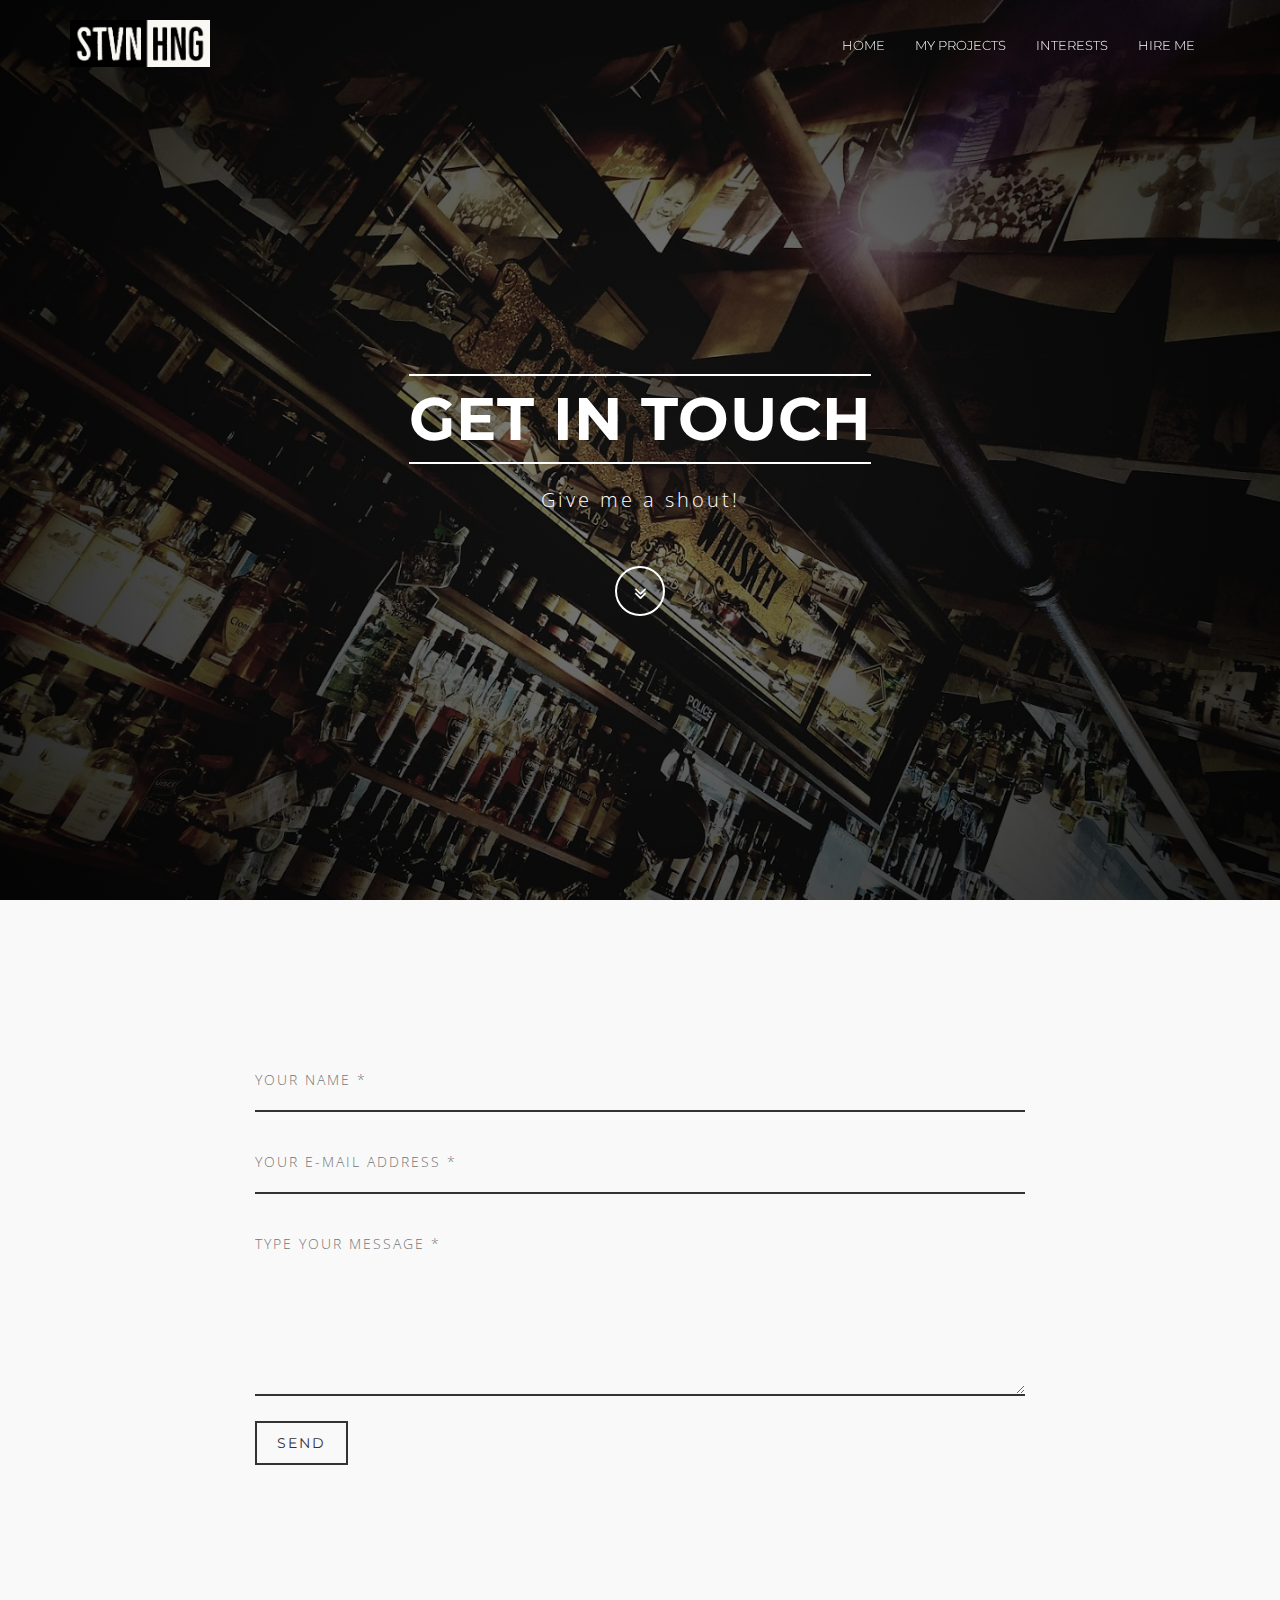
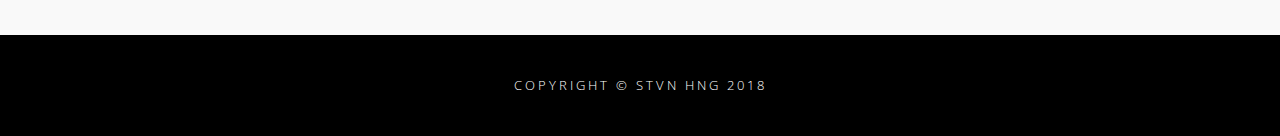
<file: contact.html>
<!DOCTYPE html>
<html lang="en">
<head>
<meta charset="utf-8">
<meta name="viewport" content="width=device-width, initial-scale=1">
<meta name="description" content="">
<meta name="author" content="">
<title>Steven Hong</title>
<link rel="shortcut icon" type="image/png" href="img/SH.favicon.jpg"/>
<!-- Bootstrap Core CSS -->
<link href="css/bootstrap.min.css" rel="stylesheet">
<!-- Custom CSS -->
<link href="css/stylesheet.css" rel="stylesheet">
<!-- Custom Fonts -->
<link href="font-awesome/css/font-awesome.min.css" rel="stylesheet" type="text/css">
<link href="http://fonts.googleapis.com/css?family=Open+Sans:300,400,700,400italic,700italic" rel="stylesheet" type="text/css">
<link href="http://fonts.googleapis.com/css?family=Montserrat:400,700" rel="stylesheet" type="text/css">
<!-- HTML5 Shim and Respond.js IE8 support of HTML5 elements and media queries -->
<!-- WARNING: Respond.js doesn't work if you view the page via file:// -->
<!--[if lt IE 9]>
        <script src="https://oss.maxcdn.com/libs/html5shiv/3.7.0/html5shiv.js"></script>
        <script src="https://oss.maxcdn.com/libs/respond.js/1.4.2/respond.min.js"></script>
    <![endif]-->
</head>
<body id="page-top" data-spy="scroll" data-target=".navbar-fixed-top">
<!-- Navigation -->
<nav class="navbar navbar-custom navbar-fixed-top" role="navigation">
<div class="container">
	<div class="navbar-header">
		<button type="button" class="navbar-toggle" data-toggle="collapse" data-target=".navbar-main-collapse">
		<i class="fa fa-bars"></i>
		</button>

    <!-- Logo -->
    <div class="logo">
        <a class="logo-wrap" href="index.html">
            <img class="logo-img" src="img/stvnhng.logo.jpeg" alt="Logo">
        </a>
    </div>
    <!-- End Logo -->

	</div>
	<!-- Collect the nav links, forms, and other content for toggling -->
	<div class="collapse navbar-collapse navbar-right navbar-main-collapse">
		<ul class="nav navbar-nav">
			<li>
			<a href="index.html">Home</a>
			</li>
			<li>
			<a href="#my-projects">My Projects</a>
			</li>
			<li>
			<a href="interests.html">Interests</a>
			</li>
			<li>
			<a href="contact.html">Hire me</a>
			</li>
		</ul>
	</div>
	<!-- /.navbar-collapse -->
</div>
<!-- /.container -->
</nav>
<!-- Intro Header -->
<header class="intro">
<div class="intro-body">
	<div class="container">
		<div class="row">
			<div class="col-md-8 col-md-offset-2">
				<h1 class="brand-heading">Get in Touch</h1>
				<p class="intro-text">
					Give me a shout!
				</p>
				<a href="#contact" class="btn btn-circle page-scroll">
				<i class="fa fa-angle-double-down animated"></i>
				</a>
			</div>
		</div>
	</div>
</div>
</header>
<!-- Contact Section -->
<section id="contact">
<div class="container content-section">
	<div class="row">
		<div class="col-lg-8 col-lg-offset-2">
			<div class="done">
				<div class="alert alert-success">
					<button type="button" class="close" data-dismiss="alert">×</button>
					Your message has been sent. Thank you!
				</div>
			</div>
			<form method="post" action="contact.php" id="contactform">
				<div class="form">
					<input type="text" name="name" placeholder="Your Name *">
					<input type="text" name="email" placeholder="Your E-mail Address *">
					<textarea name="comment" rows="7" placeholder="Type your Message *"></textarea>
					<input type="submit" id="submit" class="clearfix btn" value="Send">
				</div>
			</form>
		</div>
	</div>
</div>
</section>
<!-- Footer -->
<footer>
<div class="container text-center">
	<p class="credits">
		Copyright &copy; STVN HNG 2018
	</p>
</div>
</footer>
<!-- jQuery -->
<script src="js/jquery.js"></script>
<!-- Bootstrap Core JavaScript -->
<script src="js/bootstrap.min.js"></script>
<!-- Plugin JavaScript -->
<script src="js/jquery.easing.min.js"></script>
<!-- Contact JavaScript -->
<script src="js/validate.js"></script>
<!-- Custom Theme JavaScript -->
<script src="js/theme.js"></script>
</body>
</html>
</file>
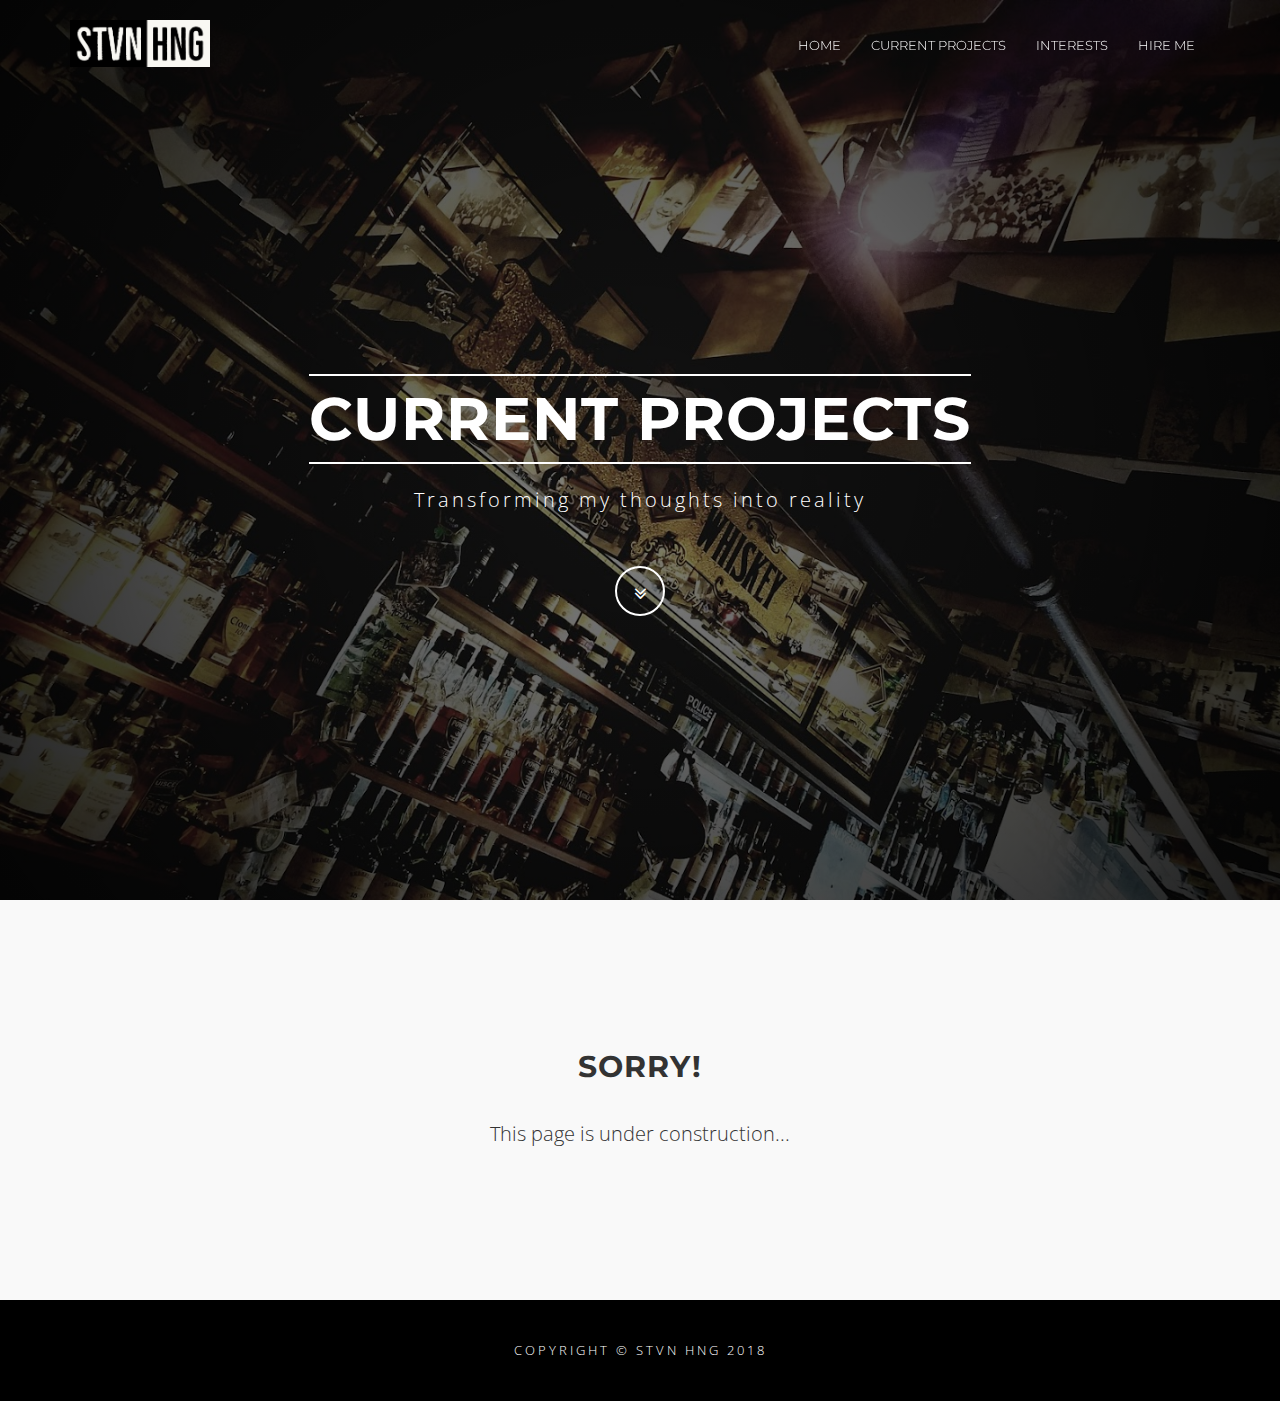
<file: current-projects.html>
<!DOCTYPE html>
<html lang="en">
<head>
<meta charset="utf-8">
<meta http-equiv="X-UA-Compatible" content="IE=edge">
<meta name="viewport" content="width=device-width, initial-scale=1">
<meta name="description" content="">
<meta name="author" content="">
<title>Steven Hong</title>
<link rel="shortcut icon" type="image/png" href="img/SH.favicon.jpg"/>
<!-- Bootstrap Core CSS -->
<link href="css/bootstrap.min.css" rel="stylesheet">
<!-- Custom CSS -->
<link href="css/stylesheet.css" rel="stylesheet">
<!-- Custom Fonts -->
<link href="font-awesome/css/font-awesome.min.css" rel="stylesheet" type="text/css">
<link href="http://fonts.googleapis.com/css?family=Open+Sans:300,400,700,400italic,700italic" rel="stylesheet" type="text/css">
<link href="http://fonts.googleapis.com/css?family=Montserrat:400,700" rel="stylesheet" type="text/css">
<!-- HTML5 Shim and Respond.js IE8 support of HTML5 elements and media queries -->
<!-- WARNING: Respond.js doesn't work if you view the page via file:// -->
<!--[if lt IE 9]>
        <script src="https://oss.maxcdn.com/libs/html5shiv/3.7.0/html5shiv.js"></script>
        <script src="https://oss.maxcdn.com/libs/respond.js/1.4.2/respond.min.js"></script>
    <![endif]-->
</head>
<body id="page-top" data-spy="scroll" data-target=".navbar-fixed-top">
<!-- Navigation -->
<nav class="navbar navbar-custom navbar-fixed-top" role="navigation">
<div class="container">
	<div class="navbar-header">
		<button type="button" class="navbar-toggle" data-toggle="collapse" data-target=".navbar-main-collapse">
		<i class="fa fa-bars"></i>
		</button>

    <!-- Logo -->
    <div class="logo">
        <a class="logo-wrap" href="index.html">
            <img class="logo-img" src="img/stvnhng.logo.jpeg" alt="Logo">
        </a>
    </div>
    <!-- End Logo -->

	</div>
	<!-- Collect the nav links, forms, and other content for toggling -->
	<div class="collapse navbar-collapse navbar-right navbar-main-collapse">
		<ul class="nav navbar-nav">
			<li>
			<a href="index.html">Home</a>
			</li>
			<li>
			<a href="current-projects.html">Current Projects</a>
			</li>
			<li>
			<a href="interests.html">Interests</a>
			</li>
			<li>
			<a href="contact.html">Hire me</a>
			</li>
		</ul>
	</div>
	<!-- /.navbar-collapse -->
</div>
<!-- /.container -->
</nav>
<!-- Intro Header -->
<header class="intro">
<div class="intro-body">
	<div class="container">
		<div class="row">
			<div class="col-md-8 col-md-offset-2">
				<h1 class="brand-heading">Current Projects</h1>
				<p class="intro-text">
          Transforming my thoughts into reality
				</p>
				<a href="#single-project" class="btn btn-circle page-scroll">
				<i class="fa fa-angle-double-down animated"></i>
				</a>
			</div>
		</div>
	</div>
</div>
</header>
<!-- Project Details Section -->
<section id="single-project">
<div class="container content-section text-center">
	<div class="row">
		<h2>Sorry!</h2>
		<div class="col-lg-8 col-lg-offset-2">
			<p>
				This page is under construction...
			</p>
			<!-- <p>
				<a href="#" class="btnghost"><i class="fa fa-envelope"></i> Request similar project</a>
				<i style="font-size:12px;margin-right:3px;"> or </i>
				<a href="index.html#portfolio" class="btnghost"><i class="fa fa-camera"></i> Back to projects gallery</a>
			</p> -->
		</div>
	</div>
</div>
</section>
<!-- Footer -->
<footer>
<div class="container text-center">
	<p class="credits">
		Copyright &copy; STVN HNG 2018
	</p>
</div>
</footer>
<!-- jQuery -->
<script src="js/jquery.js"></script>
<!-- Bootstrap Core JavaScript -->
<script src="js/bootstrap.min.js"></script>
<!-- Plugin JavaScript -->
<script src="js/jquery.easing.min.js"></script>
<!-- Custom Theme JavaScript -->
<script src="js/theme.js"></script>
</body>
</html>
</file>
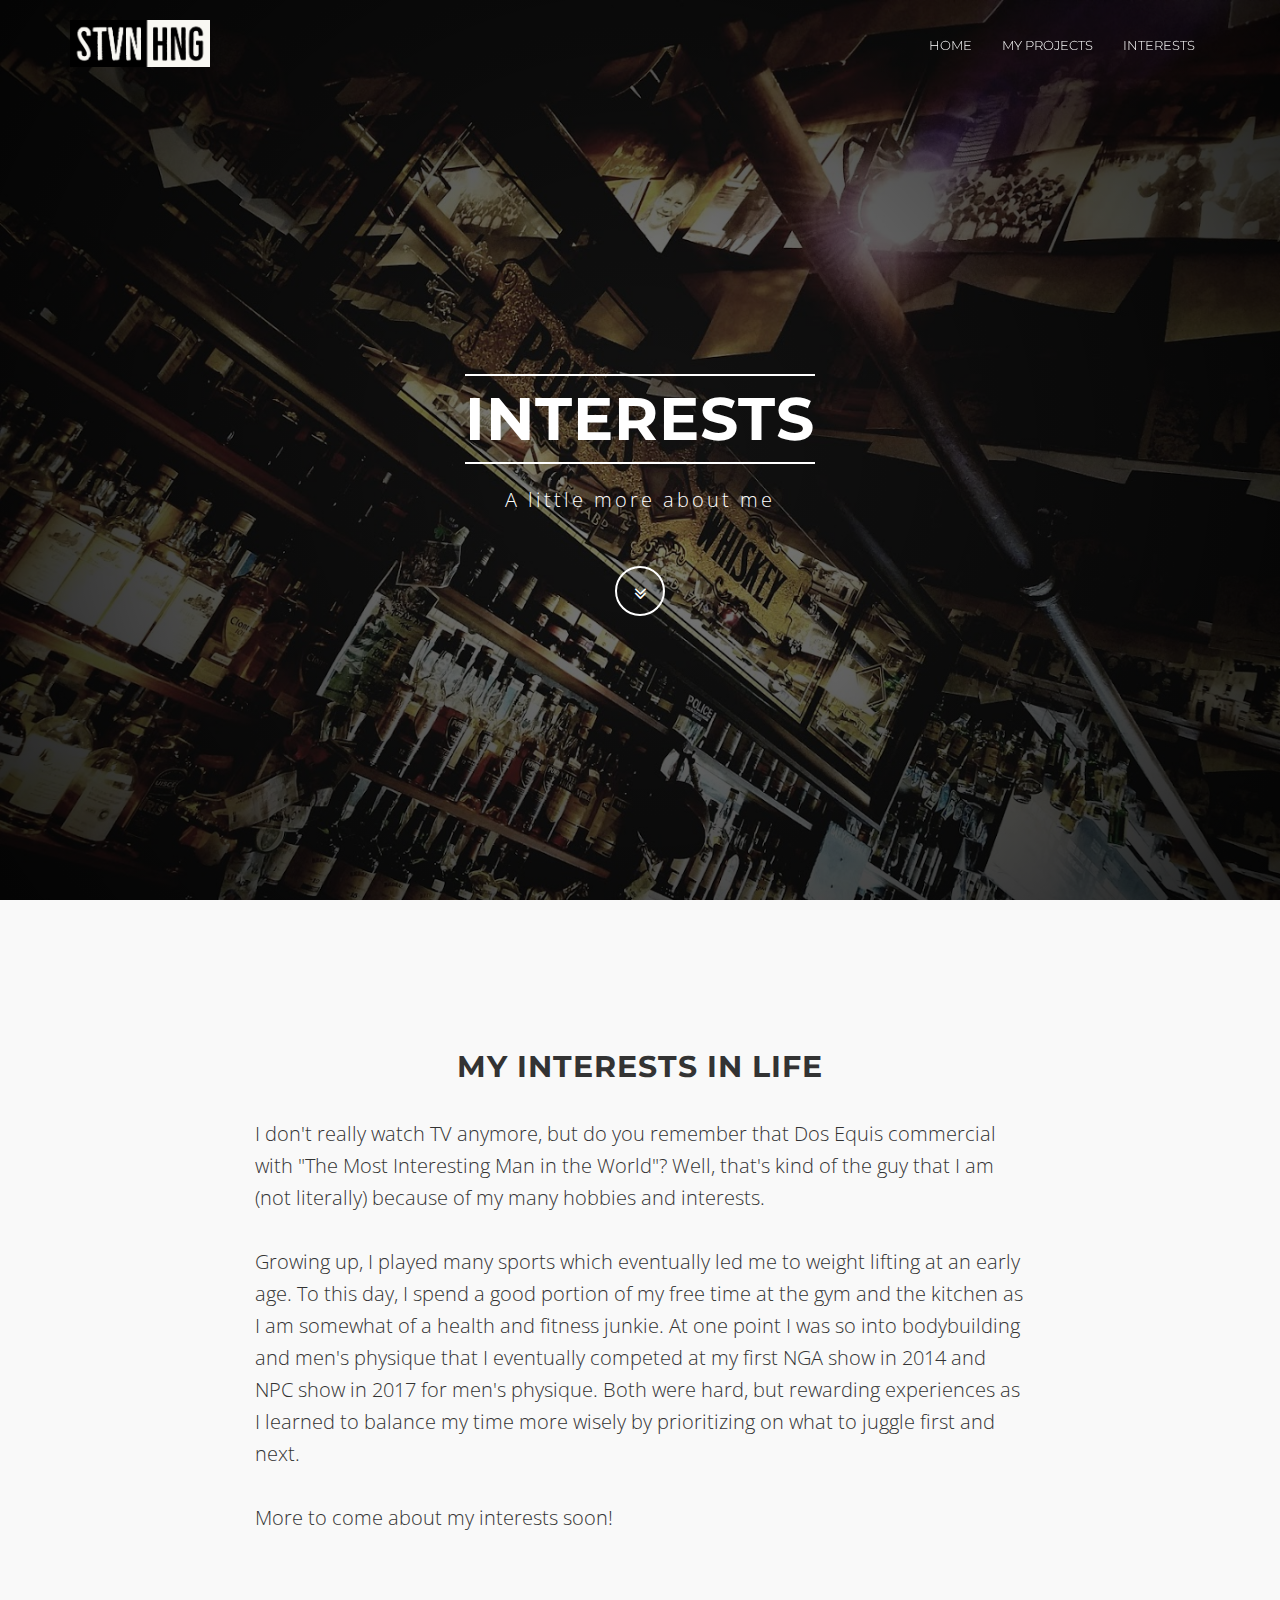
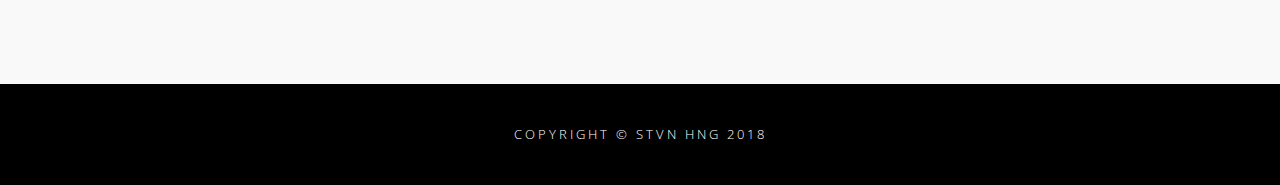
<file: interests.html>
<!DOCTYPE html>
<html lang="en">
<head>
<meta charset="utf-8">
<meta http-equiv="X-UA-Compatible" content="IE=edge">
<meta name="viewport" content="width=device-width, initial-scale=1">
<meta name="description" content="">
<meta name="author" content="">
<title>Steven Hong</title>
<link rel="shortcut icon" type="image/png" href="img/SH.favicon.jpg"/>
<!-- Bootstrap Core CSS -->
<link href="css/bootstrap.min.css" rel="stylesheet">
<!-- Custom CSS -->
<link href="css/stylesheet.css" rel="stylesheet">
<!-- Custom Fonts -->
<link href="font-awesome/css/font-awesome.min.css" rel="stylesheet" type="text/css">
<link href="http://fonts.googleapis.com/css?family=Open+Sans:300,400,700,400italic,700italic" rel="stylesheet" type="text/css">
<link href="http://fonts.googleapis.com/css?family=Montserrat:400,700" rel="stylesheet" type="text/css">
<!-- HTML5 Shim and Respond.js IE8 support of HTML5 elements and media queries -->
<!-- WARNING: Respond.js doesn't work if you view the page via file:// -->
<!--[if lt IE 9]>
        <script src="https://oss.maxcdn.com/libs/html5shiv/3.7.0/html5shiv.js"></script>
        <script src="https://oss.maxcdn.com/libs/respond.js/1.4.2/respond.min.js"></script>
    <![endif]-->
</head>
<body id="page-top" data-spy="scroll" data-target=".navbar-fixed-top">
<!-- Navigation -->
<nav class="navbar navbar-custom navbar-fixed-top" role="navigation">
<div class="container">
	<div class="navbar-header">
		<button type="button" class="navbar-toggle" data-toggle="collapse" data-target=".navbar-main-collapse">
		<i class="fa fa-bars"></i>
		</button>

    <!-- Logo -->
    <div class="logo">
        <a class="logo-wrap" href="index.html">
            <img class="logo-img" src="img/stvnhng.logo.jpeg" alt="Logo">
        </a>
    </div>
    <!-- End Logo -->

	</div>
	<!-- Collect the nav links, forms, and other content for toggling -->
	<div class="collapse navbar-collapse navbar-right navbar-main-collapse">
		<ul class="nav navbar-nav">
			<li>
			<a href="index.html">Home</a>
			</li>
			<li>
			<a href="index.html#my-projects">My Projects</a>
			</li>
			<li>
			<a href="interests.html">Interests</a>
			</li>
			<!-- <li>
			<a href="contact.html">Hire me</a>
			</li> -->
		</ul>
	</div>
	<!-- /.navbar-collapse -->
</div>
<!-- /.container -->
</nav>
<!-- Intro Header -->
<header class="intro">
<div class="intro-body">
	<div class="container">
		<div class="row">
			<div class="col-md-8 col-md-offset-2">
				<h1 class="brand-heading">Interests</h1>
				<p class="intro-text">
					A little more about me
				</p>
				<a href="#page-sample" class="btn btn-circle page-scroll">
				<i class="fa fa-angle-double-down animated"></i>
				</a>
			</div>
		</div>
	</div>
</div>
</header>
<!-- Page Sample Section -->
<section id="page-sample">
<div class="container content-section text-left">
	<div class="row">
		<h2 class="text-center">My Interests in Life</h2>
		<div class="col-lg-8 col-lg-offset-2">
			<p>
        I don't really watch TV anymore, but do you remember that Dos Equis commercial with "The Most Interesting Man in the World"? Well, that's kind of the guy that I am (not literally) because of my many hobbies and interests.
      <br/>
      <br/>
        Growing up, I played many sports which eventually led me to weight lifting at an early age. To this day, I spend a good portion of my free time at the gym and the kitchen as I am somewhat of a health and fitness junkie. At one point I was so into bodybuilding and men's physique that I eventually competed at my first NGA show in 2014 and NPC show in 2017 for men's physique. Both were hard, but rewarding experiences as I learned to balance my time more wisely by prioritizing on what to juggle first and next.
      </br>
      </br>
        More to come about my interests soon!
        <!-- I also have a passion for wildlife and nature. -->

			</p>
		</div>
	</div>
</div>
</section>
<!-- Footer -->
<footer>
<div class="container text-center">
	<p class="credits">
		Copyright &copy; STVN HNG 2018
	</p>
</div>
</footer>
<!-- jQuery -->
<script src="js/jquery.js"></script>
<!-- Bootstrap Core JavaScript -->
<script src="js/bootstrap.min.js"></script>
<!-- Plugin JavaScript -->
<script src="js/jquery.easing.min.js"></script>
<!-- Custom Theme JavaScript -->
<script src="js/theme.js"></script>
</body>
</html>
</file>
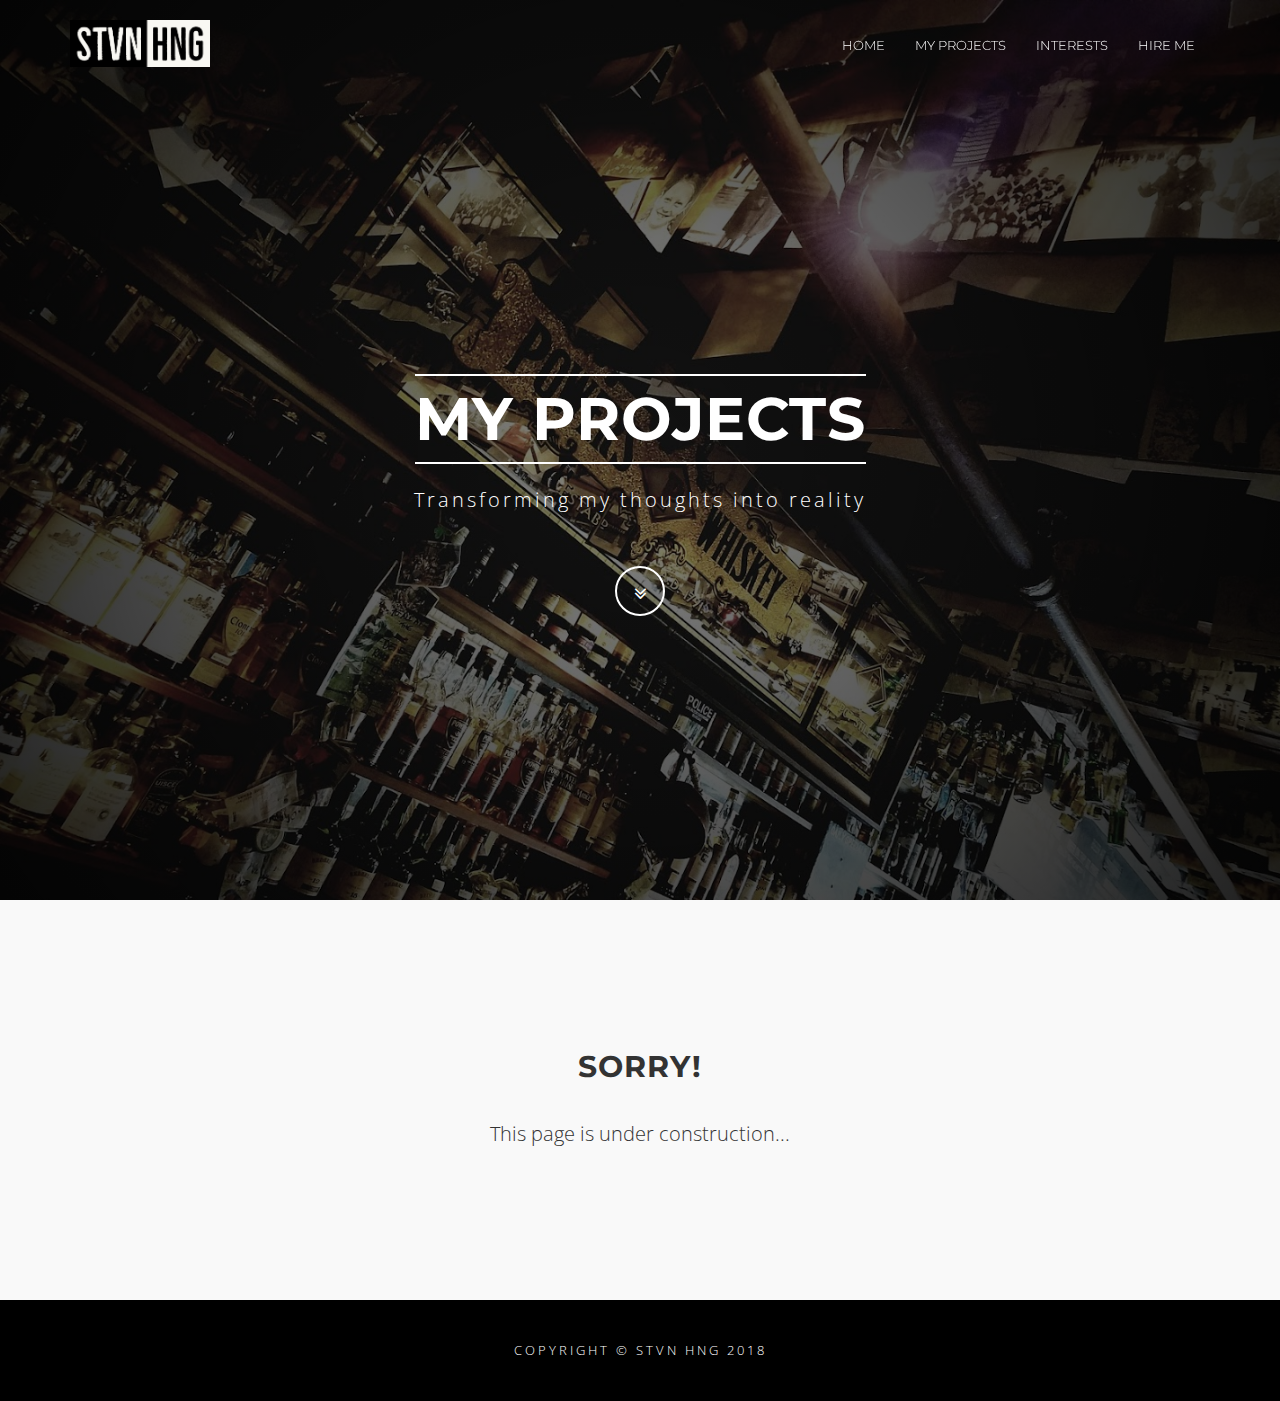
<file: my-projects.html>
<!DOCTYPE html>
<html lang="en">
<head>
<meta charset="utf-8">
<meta http-equiv="X-UA-Compatible" content="IE=edge">
<meta name="viewport" content="width=device-width, initial-scale=1">
<meta name="description" content="">
<meta name="author" content="">
<title>Steven Hong</title>
<link rel="shortcut icon" type="image/png" href="img/SH.favicon.jpg"/>
<!-- Bootstrap Core CSS -->
<link href="css/bootstrap.min.css" rel="stylesheet">
<!-- Custom CSS -->
<link href="css/stylesheet.css" rel="stylesheet">
<!-- Custom Fonts -->
<link href="font-awesome/css/font-awesome.min.css" rel="stylesheet" type="text/css">
<link href="http://fonts.googleapis.com/css?family=Open+Sans:300,400,700,400italic,700italic" rel="stylesheet" type="text/css">
<link href="http://fonts.googleapis.com/css?family=Montserrat:400,700" rel="stylesheet" type="text/css">
<!-- HTML5 Shim and Respond.js IE8 support of HTML5 elements and media queries -->
<!-- WARNING: Respond.js doesn't work if you view the page via file:// -->
<!--[if lt IE 9]>
        <script src="https://oss.maxcdn.com/libs/html5shiv/3.7.0/html5shiv.js"></script>
        <script src="https://oss.maxcdn.com/libs/respond.js/1.4.2/respond.min.js"></script>
    <![endif]-->
</head>
<body id="page-top" data-spy="scroll" data-target=".navbar-fixed-top">
<!-- Navigation -->
<nav class="navbar navbar-custom navbar-fixed-top" role="navigation">
<div class="container">
	<div class="navbar-header">
		<button type="button" class="navbar-toggle" data-toggle="collapse" data-target=".navbar-main-collapse">
		<i class="fa fa-bars"></i>
		</button>

    <!-- Logo -->
    <div class="logo">
        <a class="logo-wrap" href="index.html">
            <img class="logo-img" src="img/stvnhng.logo.jpeg" alt="Logo">
        </a>
    </div>
    <!-- End Logo -->

	</div>
	<!-- Collect the nav links, forms, and other content for toggling -->
	<div class="collapse navbar-collapse navbar-right navbar-main-collapse">
		<ul class="nav navbar-nav">
			<li>
			<a href="index.html">Home</a>
			</li>
			<li>
			<a href="#my-projects">My Projects</a>
			</li>
			<li>
			<a href="interests.html">Interests</a>
			</li>
			<li>
			<a href="contact.html">Hire me</a>
			</li>
		</ul>
	</div>
	<!-- /.navbar-collapse -->
</div>
<!-- /.container -->
</nav>
<!-- Intro Header -->
<header class="intro">
<div class="intro-body">
	<div class="container">
		<div class="row">
			<div class="col-md-8 col-md-offset-2">
				<h1 class="brand-heading">My Projects</h1>
				<p class="intro-text">
          Transforming my thoughts into reality
				</p>
				<a href="#single-project" class="btn btn-circle page-scroll">
				<i class="fa fa-angle-double-down animated"></i>
				</a>
			</div>
		</div>
	</div>
</div>
</header>
<!-- Project Details Section -->
<section id="single-project">
<div class="container content-section text-center">
	<div class="row">
		<h2>Sorry!</h2>
		<div class="col-lg-8 col-lg-offset-2">
			<p>
				This page is under construction...
			</p>
			<!-- <p>
				<a href="#" class="btnghost"><i class="fa fa-envelope"></i> Request similar project</a>
				<i style="font-size:12px;margin-right:3px;"> or </i>
				<a href="index.html#portfolio" class="btnghost"><i class="fa fa-camera"></i> Back to projects gallery</a>
			</p> -->
		</div>
	</div>
</div>
</section>
<!-- Footer -->
<footer>
<div class="container text-center">
	<p class="credits">
		Copyright &copy; STVN HNG 2018
	</p>
</div>
</footer>
<!-- jQuery -->
<script src="js/jquery.js"></script>
<!-- Bootstrap Core JavaScript -->
<script src="js/bootstrap.min.js"></script>
<!-- Plugin JavaScript -->
<script src="js/jquery.easing.min.js"></script>
<!-- Custom Theme JavaScript -->
<script src="js/theme.js"></script>
</body>
</html>
</file>
<file: css/stylesheet.css>
body {
	width:100%;
	height:100%;
	font-family:Open Sans,"Helvetica Neue",Helvetica,Arial,sans-serif;
	color:#fff;
	background-color:#000;
	 font-weight:300;
}
html {
	width:100%;
	height:100%;
}
h1,h2,h3,h4,h5,h6 {
	margin:0 0 35px;
	text-transform:uppercase;
	font-family:Montserrat,"Helvetica Neue",Helvetica,Arial,sans-serif;
	font-weight:700;
	letter-spacing:1px;
}
p {
	margin:0 0 25px;
	font-size:18px;
	line-height:1.5;
}
@media(min-width:768px) {
	p {
		margin:0 0 35px;
		font-size:20px;
		line-height:1.6;
	}
}
a {
	color:inherit;
	-webkit-transition:all .2s ease-in-out;
	-moz-transition:all .2s ease-in-out;
	transition:all .2s ease-in-out;
}

a:hover,a:focus {
	text-decoration:none;
	color:inherit;
}

.light {
	font-weight:400;
}

.navbar-custom {
	margin-bottom:0;
	border-bottom:1px solid rgba(255,255,255,.3);
	text-transform:uppercase;
	font-family:Montserrat,"Helvetica Neue",Helvetica,Arial,sans-serif;
	background-color:#000;
}

.navbar-custom .navbar-brand {
	font-size:20px;
	text-transform:none;
	letter-spacing:1px;
}

.navbar-custom .navbar-brand:focus {
	outline:0;
}

.navbar-custom .navbar-brand .navbar-toggle {
	padding:4px 6px;
	font-size:16px;
	color:#fff;
}

.navbar-custom .navbar-brand .navbar-toggle:focus,.navbar-custom .navbar-brand .navbar-toggle:active {
	outline:0;
}

.navbar-custom a {
}

.navbar-custom .nav li a {
	-webkit-transition:background .3s ease-in-out;
	-moz-transition:background .3s ease-in-out;
	transition:background .3s ease-in-out;
}

.navbar-custom .nav li a:hover {
	outline:0;
	color:#1ba39c;
	background-color:transparent;
}

.navbar-custom .nav li a:focus,.navbar-custom .nav li a:active {
	outline:0;
	background-color:transparent;
}

.navbar-custom .nav li.active {
	outline:0;
}

.navbar-custom .nav li.active a {
	color:#1ba39c;
}

.navbar-custom .nav li.active a:hover {
	color:#1ba39c;
}

@media(min-width:768px) {
	.navbar-custom {
		padding:20px 0;
		border-bottom:0;
		font-size:13px;
		background:0 0;
		-webkit-transition:background .5s ease-in-out,padding .5s ease-in-out;
		-moz-transition:background .5s ease-in-out,padding .5s ease-in-out;
		transition:background .5s ease-in-out,padding .5s ease-in-out;
	}

		 .navbar-custom.top-nav-collapse {
		 padding:0;
		border-bottom:1px solid rgba(255,255,255,.3);
		color:#333;
			background:#fff;
	}

	.navbar-custom.top-nav-collapse a {
		color:#333;
		display:inline-block;
	}
}

/* Navbar Logo */
.header .logo {
  width: 100px;
  height: 100px;
  float: left;
  max-height: 95px;
  line-height: 65px;
}

.header .logo-wrap {
  display: inline-block;
  padding: 15px 0;
}

.header .logo-wrap:focus, .header .logo-wrap:hover {
  text-decoration: none;
}

.logo {
  display: inline-block;
  width: 140px;
  height: auto;
  max-width: 100%;
  max-height: 100%;
  vertical-align: middle;
}

.full-image2 {
 height: 600px;
 width: 100vw;
 background-image: url("../img/bg2.jpg");
 background-size: cover
 background-repeat: no-repeat;
 background-position: center;
 background-attachment: fixed;
 display: flex;
 justify-content: center;
 align-items: center;
 font-size: 25px;
}

.full-image3 {
 height: 600px;
 width: 100vw;
 background-image: url("../img/bg3.jpg");
 background-size: cover;
 background-repeat: no-repeat;
 background-position: center;
 background-attachment: fixed;
 display: flex;
 justify-content: center;
 align-items: center;
 font-size: 25px;
}

.full-image4 {
 height: 700px;
 width: 100vw;
 background-image: url("../img/bg4.jpg");
 background-size: cover;
 background-repeat: no-repeat;
 background-position: center;
 background-attachment: fixed;
 display: flex;
 justify-content: center;
 align-items: center;
 font-size: 40px;
 font-weight: bold;
}

.intro {
	display:table;
	width:100%;
	height:auto;
	padding:100px 0 100px 0;
	text-align:center;
	color:#fff;
	background-image:radial-gradient(circle at 50% 50%,rgba(0,0,0,0.46),rgba(0,0,0,0.88)),url('../img/bg1.jpg');
	-webkit-background-size:cover;
	-moz-background-size:cover;
	background-size:cover;
	-o-background-size:cover;
}

/* http://unsplash.it/1600/1400?random=9 */

.pro-pic img {
  border-radius: 30px;
	max-width:50%;
}

.intro .intro-body {
	display:table-cell;
	vertical-align:middle;
}
.intro .intro-body .brand-heading {
	font-size:40px;
}
.intro .intro-body .intro-text {
	font-size:18px;
}
@media(min-width:768px) {
	.intro {
		height:100%;
		padding:0;
	}
	.intro .intro-body .brand-heading {
		font-size:60px;
		margin-top:90px;
		margin-bottom:20px;
		border-top:2px solid #fff;
		border-bottom:2px solid #fff;
		display:inline-block;
		padding:10px 0;
	}
	.intro .intro-body .intro-text {
		font-size:20px;
		font-weight:300;
		letter-spacing:3px;
	}
}
.btn-circle {
	width:50px;
	height:50px;
	margin-top:15px;
	line-height:40px;
	text-align:center;
	border:2px solid #fff;
	border-radius:100%!important;
	font-size:20px;
	color:#fff;
	background:0 0;
	-webkit-transition:background .3s ease-in-out;
	-moz-transition:background .3s ease-in-out;
	transition:background .3s ease-in-out;
}
.btn-circle:hover,.btn-circle:focus {
	outline:0;
	color:#fff;
	background:rgba(255,255,255,.1);
}
.btn-circle i.animated {
	-webkit-transition-property:-webkit-transform;
	-webkit-transition-duration:1s;
	-moz-transition-property:-moz-transform;
	-moz-transition-duration:1s;
}
.btn-circle:hover i.animated {
	-webkit-animation-name:pulse;
	-moz-animation-name:pulse;
	-webkit-animation-duration:1.5s;
	-moz-animation-duration:1.5s;
	-webkit-animation-iteration-count:infinite;
	-moz-animation-iteration-count:infinite;
	-webkit-animation-timing-function:linear;
	-moz-animation-timing-function:linear;
}
@-webkit-keyframes pulse {
	0% {
		-webkit-transform:scale(1);
		transform:scale(1);
	}
	50% {
		-webkit-transform:scale(1.2);
		transform:scale(1.2);
	}
	100% {
		-webkit-transform:scale(1);
		transform:scale(1);
	}
}
@-moz-keyframes pulse {
	0% {
		-moz-transform:scale(1);
		transform:scale(1);
	}
	50% {
		-moz-transform:scale(1.2);
		transform:scale(1.2);
	}
	100% {
		-moz-transform:scale(1);
		transform:scale(1);
	}
}
.content-section {
	padding:40px 0;
	clear:both;
}
@media(min-width:767px) {
	.content-section {
		padding:150px 0;
			 clear:both;
	}
}

.col-md-6 {
  padding-top: 15px;
  padding-bottom: 30px;
}

.title{
  font-size: 20px;
}

.btn {
	border-radius:0;
	text-transform:uppercase;
	font-family:Montserrat,"Helvetica Neue",Helvetica,Arial,sans-serif;
	font-weight:400;
	-webkit-transition:all .3s ease-in-out;
	-moz-transition:all .3s ease-in-out;
	transition:all .3s ease-in-out;
}
.btn-default {
	border:1px solid #42dca3;
	color:#42dca3;
	background-color:transparent;
}
.btn-default:hover,.btn-default:focus {
	border:1px solid #42dca3;
	outline:0;
	color:#000;
	background-color:#42dca3;
}
ul.banner-social-buttons {
	margin-top:0;
}
@media(max-width:1199px) {
	ul.banner-social-buttons {
		margin-top:15px;
	}
}
@media(max-width:767px) {
	ul.banner-social-buttons li {
		display:block;
		margin-bottom:20px;
		padding:0;
	}
	ul.banner-social-buttons li:last-child {
		margin-bottom:0;
	}
}
footer {
	padding:40px 0;
	z-index:1;
	position:relative;
	clear:both;
}
footer p {
	margin:0;
	font-size:15px;
}
footer p.credits {
	text-transform:uppercase;
	font-size:13px;
	letter-spacing:3px;
}
::-moz-selection {
	text-shadow:none;
	background:#fcfcfc;
	background:rgba(255,255,255,.2);
}
::selection {
	text-shadow:none;
	background:#fcfcfc;
	background:rgba(255,255,255,.2);
}
img::selection {
	background:0 0;
}
img::-moz-selection {
	background:0 0;
}
body {
	webkit-tap-highlight-color:rgba(255,255,255,.2);
}
.bgblue {
	background:#22292c;
}
.inlineblock {
	display:inline-block;
}
p:last-child {
	margin-bottom:0;
}
p.lead {
	line-height:1.9;
}
.btnghost {
	border:2px solid #333;
	background-color:transparent;
	padding:15px 20px;
	letter-spacing:3px;
	font-size:12px;
	text-transform:uppercase;
	font-weight:400;
	color:#333;
	margin-top:20px;
	display:inline-block;
}
.btnghost:hover {
	background-color:#333;
	color:#fff;
	border:2px solid #333;
}
.bgcover {
	background-size:cover;
	background-repeat:no-repeat;
	position:relative;
}
img {
	max-width:100%;
}
.gallery ul {
	padding:0;
	margin:0;
}
.gallery img {
	max-width:100%;
	height:auto;
	padding:0;
	margin:0;
}
.gallery ul li {
	margin:0;
	position:relative;
	list-style:none;
	float:left;
	padding:0;
}
.gallery ul li a {
	display:block;
	position:relative;
	width:100%;
	height:100%;
	margin:0;
	padding:0;
	line-height:0;
}
.gallery ul li a:before {
	position:absolute;
	width:32px;
	height:32px;
	top:40%;
	left:50%;
	margin:-14px 0 0 -16px;
	background: url(data:image/svg+xml;utf8,%3C%3Fxml%20version%3D%221.0%22%20encoding%3D%22utf-8%22%3F%3E%0A%3C%21--%20Generator%3A%20Adobe%20Illustrator%2017.1.0%2C%20SVG%20Export%20Plug-In%20.%20SVG%20Version%3A%206.00%20Build%200%29%20%20--%3E%0A%3C%21DOCTYPE%20svg%20PUBLIC%20%22-//W3C//DTD%20SVG%201.1//EN%22%20%22http%3A//www.w3.org/Graphics/SVG/1.1/DTD/svg11.dtd%22%3E%0A%3Csvg%20version%3D%221.1%22%0A%09%20id%3D%22svg2%22%20xmlns%3Adc%3D%22http%3A//purl.org/dc/elements/1.1/%22%20xmlns%3Acc%3D%22http%3A//creativecommons.org/ns%23%22%20xmlns%3Ardf%3D%22http%3A//www.w3.org/1999/02/22-rdf-syntax-ns%23%22%20xmlns%3Asvg%3D%22http%3A//www.w3.org/2000/svg%22%20xmlns%3Asodipodi%3D%22http%3A//sodipodi.sourceforge.net/DTD/sodipodi-0.dtd%22%20xmlns%3Ainkscape%3D%22http%3A//www.inkscape.org/namespaces/inkscape%22%20inkscape%3Aversion%3D%220.48.4%20r9939%22%20sodipodi%3Adocname%3D%22icon-fullscreen.svg%22%0A%09%20xmlns%3D%22http%3A//www.w3.org/2000/svg%22%20xmlns%3Axlink%3D%22http%3A//www.w3.org/1999/xlink%22%20x%3D%220px%22%20y%3D%220px%22%20viewBox%3D%220%200%20960%20560%22%0A%09%20enable-background%3D%22new%200%200%20960%20560%22%20xml%3Aspace%3D%22preserve%22%3E%0A%3Csodipodi%3Anamedview%20%20borderopacity%3D%221%22%20pagecolor%3D%22%23ffffff%22%20bordercolor%3D%22%23666666%22%20objecttolerance%3D%2210%22%20gridtolerance%3D%2210%22%20guidetolerance%3D%2210%22%20showgrid%3D%22false%22%20fit-margin-top%3D%220%22%20fit-margin-left%3D%220%22%20inkscape%3Azoom%3D%227.375%22%20inkscape%3Acx%3D%22-5.1525424%22%20inkscape%3Acy%3D%2216%22%20id%3D%22namedview11%22%20inkscape%3Awindow-x%3D%22-8%22%20inkscape%3Awindow-y%3D%22-8%22%20fit-margin-right%3D%220%22%20inkscape%3Apageopacity%3D%220%22%20fit-margin-bottom%3D%220%22%20inkscape%3Awindow-width%3D%221366%22%20inkscape%3Awindow-height%3D%22706%22%20inkscape%3Awindow-maximized%3D%221%22%20inkscape%3Apageshadow%3D%222%22%20inkscape%3Acurrent-layer%3D%22svg2%22%3E%0A%09%3C/sodipodi%3Anamedview%3E%0A%3Cg%3E%0A%09%3Crect%20x%3D%22220%22%20y%3D%22260%22%20fill%3D%22%23FFFFFF%22%20width%3D%22536%22%20height%3D%2224%22/%3E%0A%3C/g%3E%0A%3Cg%3E%0A%09%3Crect%20x%3D%22476%22%20y%3D%224%22%20fill%3D%22%23FFFFFF%22%20width%3D%2224%22%20height%3D%22556%22/%3E%0A%3C/g%3E%0A%3C/svg%3E%0A) no-repeat;
	content:"";
	opacity:0;
	z-index:1;
	-webkit-transition:all 0.3s linear;
	-moz-transition:all 0.3s linear;
	transition:all 0.3s linear;
}
.gallery ul li a:hover:before {
	top:50%;
	opacity:1;
}
.gallery ul li a:after {
	position:absolute;
	width:100%;
	top:0;
	bottom:0;
	background:rgba(0,0,0,0.3);
	content:"";
	opacity:0;
	-webkit-transition:all 0.3s linear;
	-moz-transition:all 0.3s linear;
	transition:all 0.3s linear;
}
.gallery ul li a:hover:after {
	opacity:1;
}
section:after {
	float:none;
	clear:both;
}
section {
	background-color:#f9f9f9;
	color:#333;
	overflow:hidden;
}
.done {
	display:none;
}
.error input,input.error,.error textarea,textarea.error {
	background-color:#ffffff;
	border-bottom:2px solid orangered !Important;
	-webkit-transition:border linear 0.2s,box-shadow linear 0.2s;
	-moz-transition:border linear 0.2s,box-shadow linear 0.2s;
	-o-transition:border linear 0.2s,box-shadow linear 0.2s;
	transition:border linear 0.2s,box-shadow linear 0.2s;
}
#contactform input,#contactform textarea {
	border:0px;
	border-bottom:2px solid #333;
	width:100%;
	background-color:transparent;
	padding:20px 0px;
	text-transform:uppercase;
	letter-spacing:2px;
	margin-bottom:20px;
}
#contactform input#submit {
	width:auto;
	border:2px solid;
	padding:10px 20px;
	display:inline-block;
}
#contactform input#submit:hover {
	background-color:#333;
	color:#fff;
	border:2px solid #333;
}
#contactform input:focus,#contactform input:active,#contactform textarea:focus,#contactform textarea:active {
	border-top:0px;
	border-bottom:2px solid lightseagreen;
	outline:0;
	outline: none;
}
</file>
